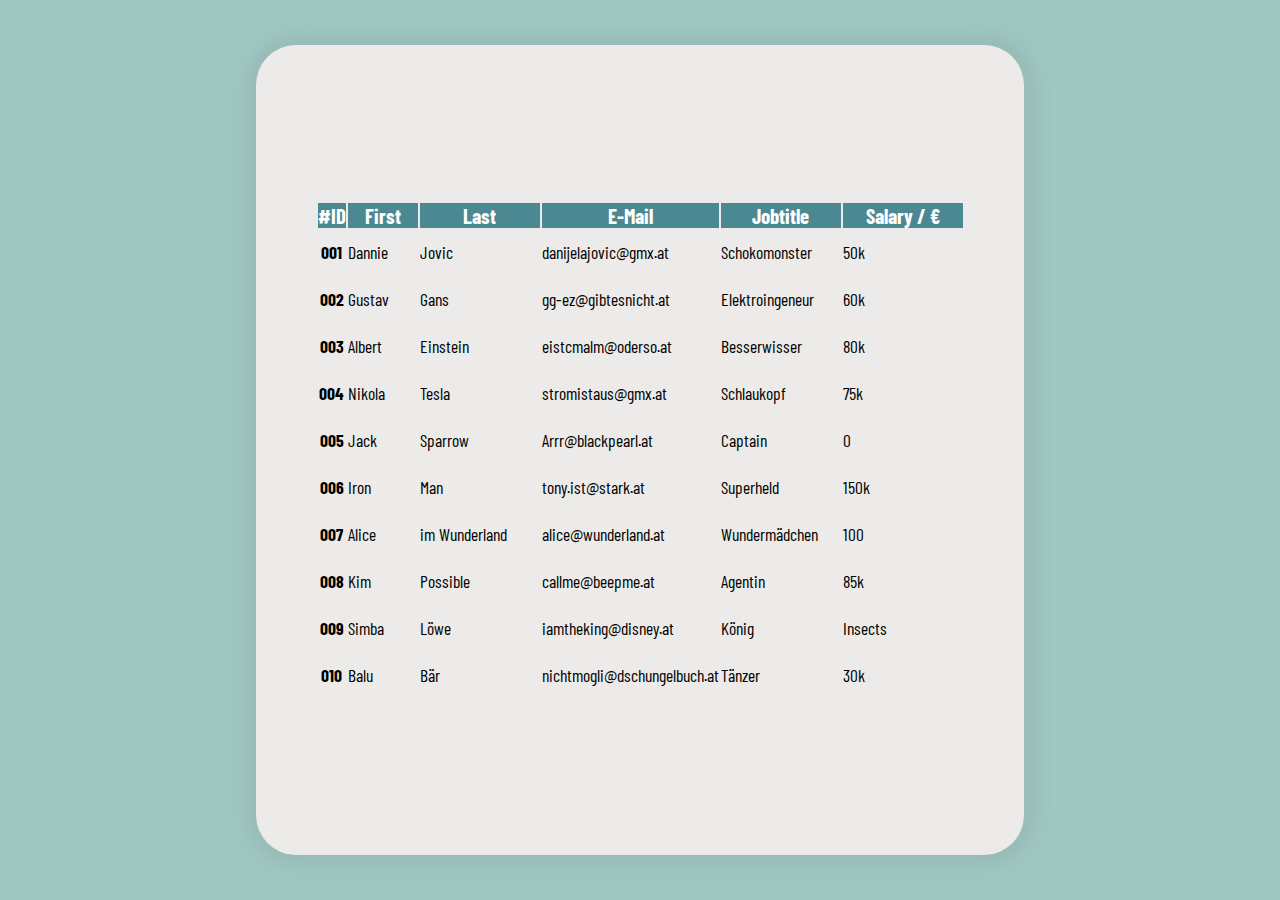
<file: Danijela Intermediate/index.html>
<!DOCTYPE html>
<html lang="de">

<head>
    <meta charset="utf-8">
    <title>Java Script, Day 6 - Exercises</title>
    <link href="https://cdn.jsdelivr.net/npm/bootstrap@5.3.2/dist/css/bootstrap.min.css" rel="stylesheet" integrity="sha384-T3c6CoIi6uLrA9TneNEoa7RxnatzjcDSCmG1MXxSR1GAsXEV/Dwwykc2MPK8M2HN" crossorigin="anonymous"/>
    <link rel="stylesheet" href="style.css">
</head>

<body>
    <div class="box">
        <div class="box-inner">
            <table class="table table-hover" id="inner-box">
                <thead>
                    <tr>
                        <th scope="col" style="color: white; background-color: #4C8891; font-size: 1.3rem;">#ID</th>
                        <th scope="col" style="color: white; background-color: #4C8891; font-size: 1.3rem;">First</th>
                        <th scope="col" style="color: white; background-color: #4C8891; font-size: 1.3rem;">Last</th>
                        <th scope="col" style="color: white; background-color: #4C8891; font-size: 1.3rem;">E-Mail</th>
                        <th scope="col" class="text-center" style="color: white; background-color: #4C8891; font-size: 1.3rem;">Jobtitle</th>
                        <th scope="col" class="text-center" style="color: white; background-color: #4C8891; font-size: 1.3rem;">Salary / €</th>
                    </tr>
                </thead>
                <tbody>
                    <div class="table-inner"></div>
                </tbody>
            </table>
        </div>
    </div>
  
<script src="script.js"></script>
</body>
</html>
</file>
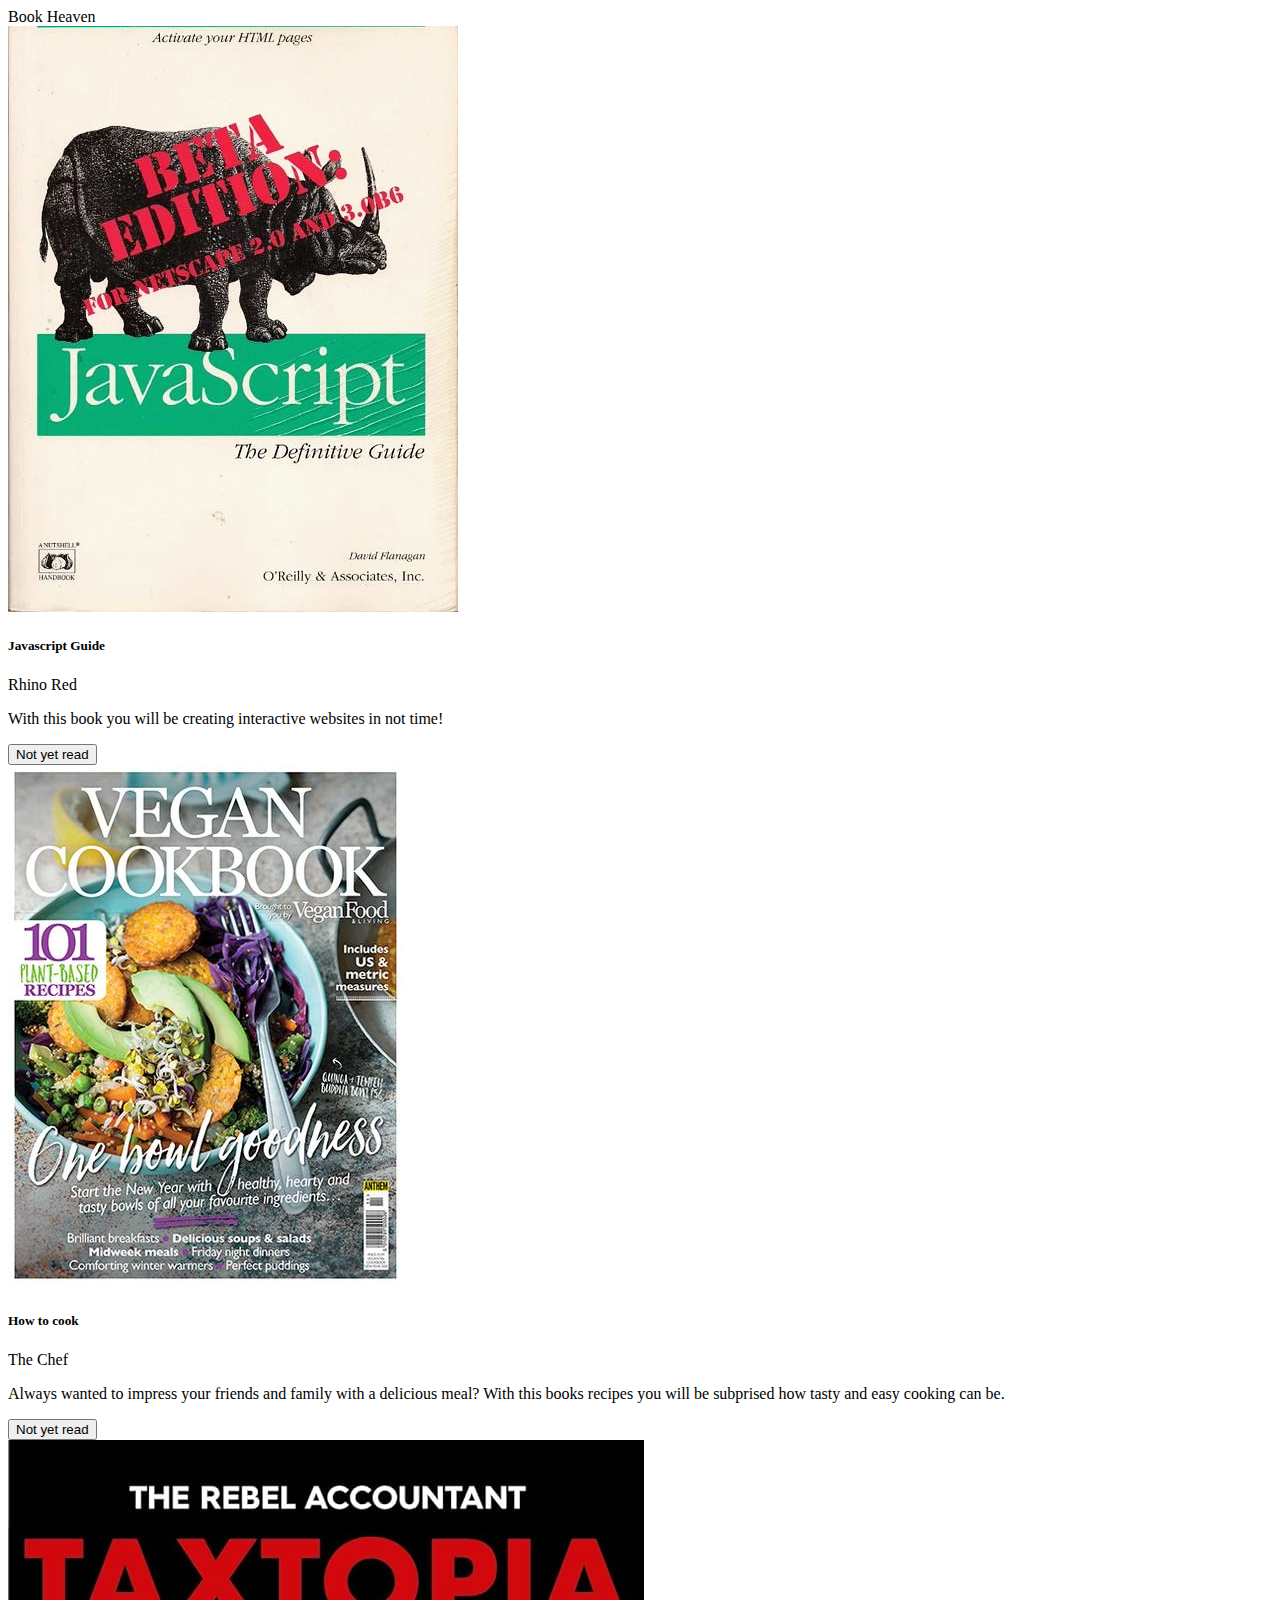
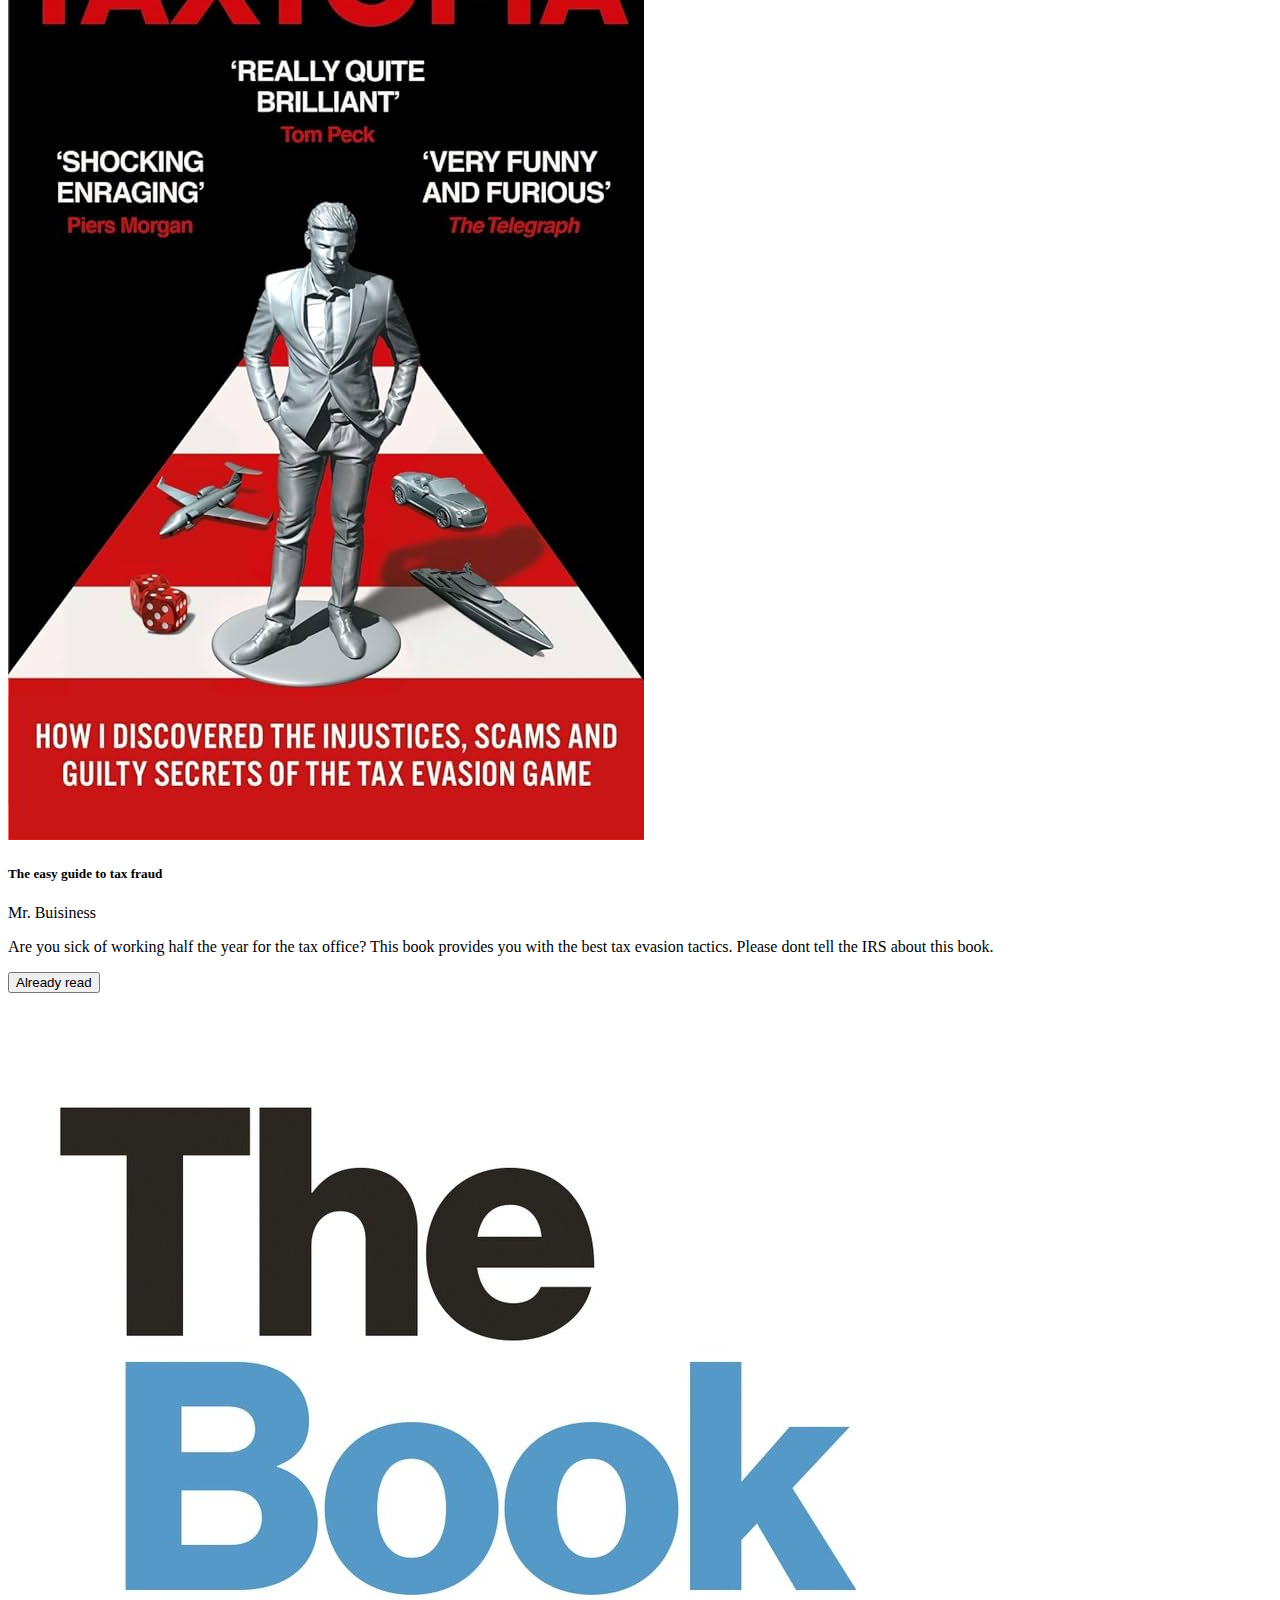
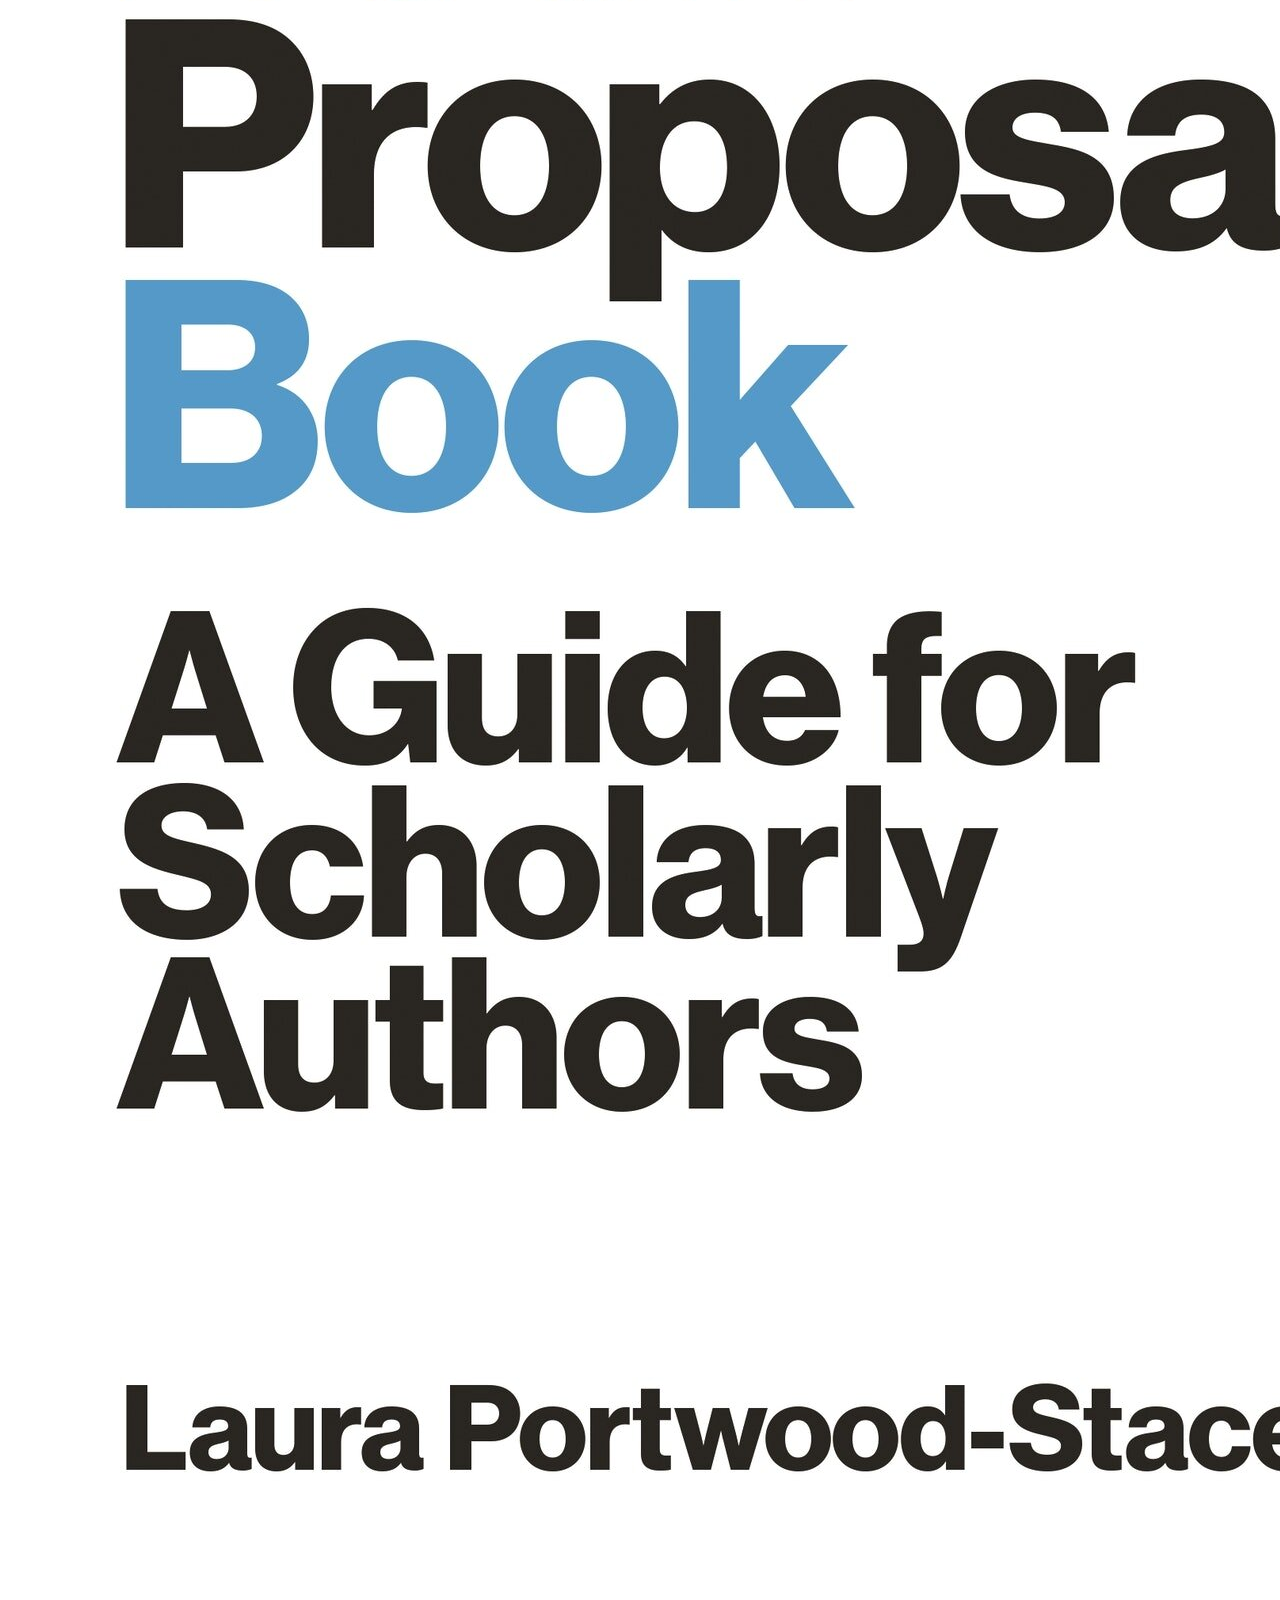
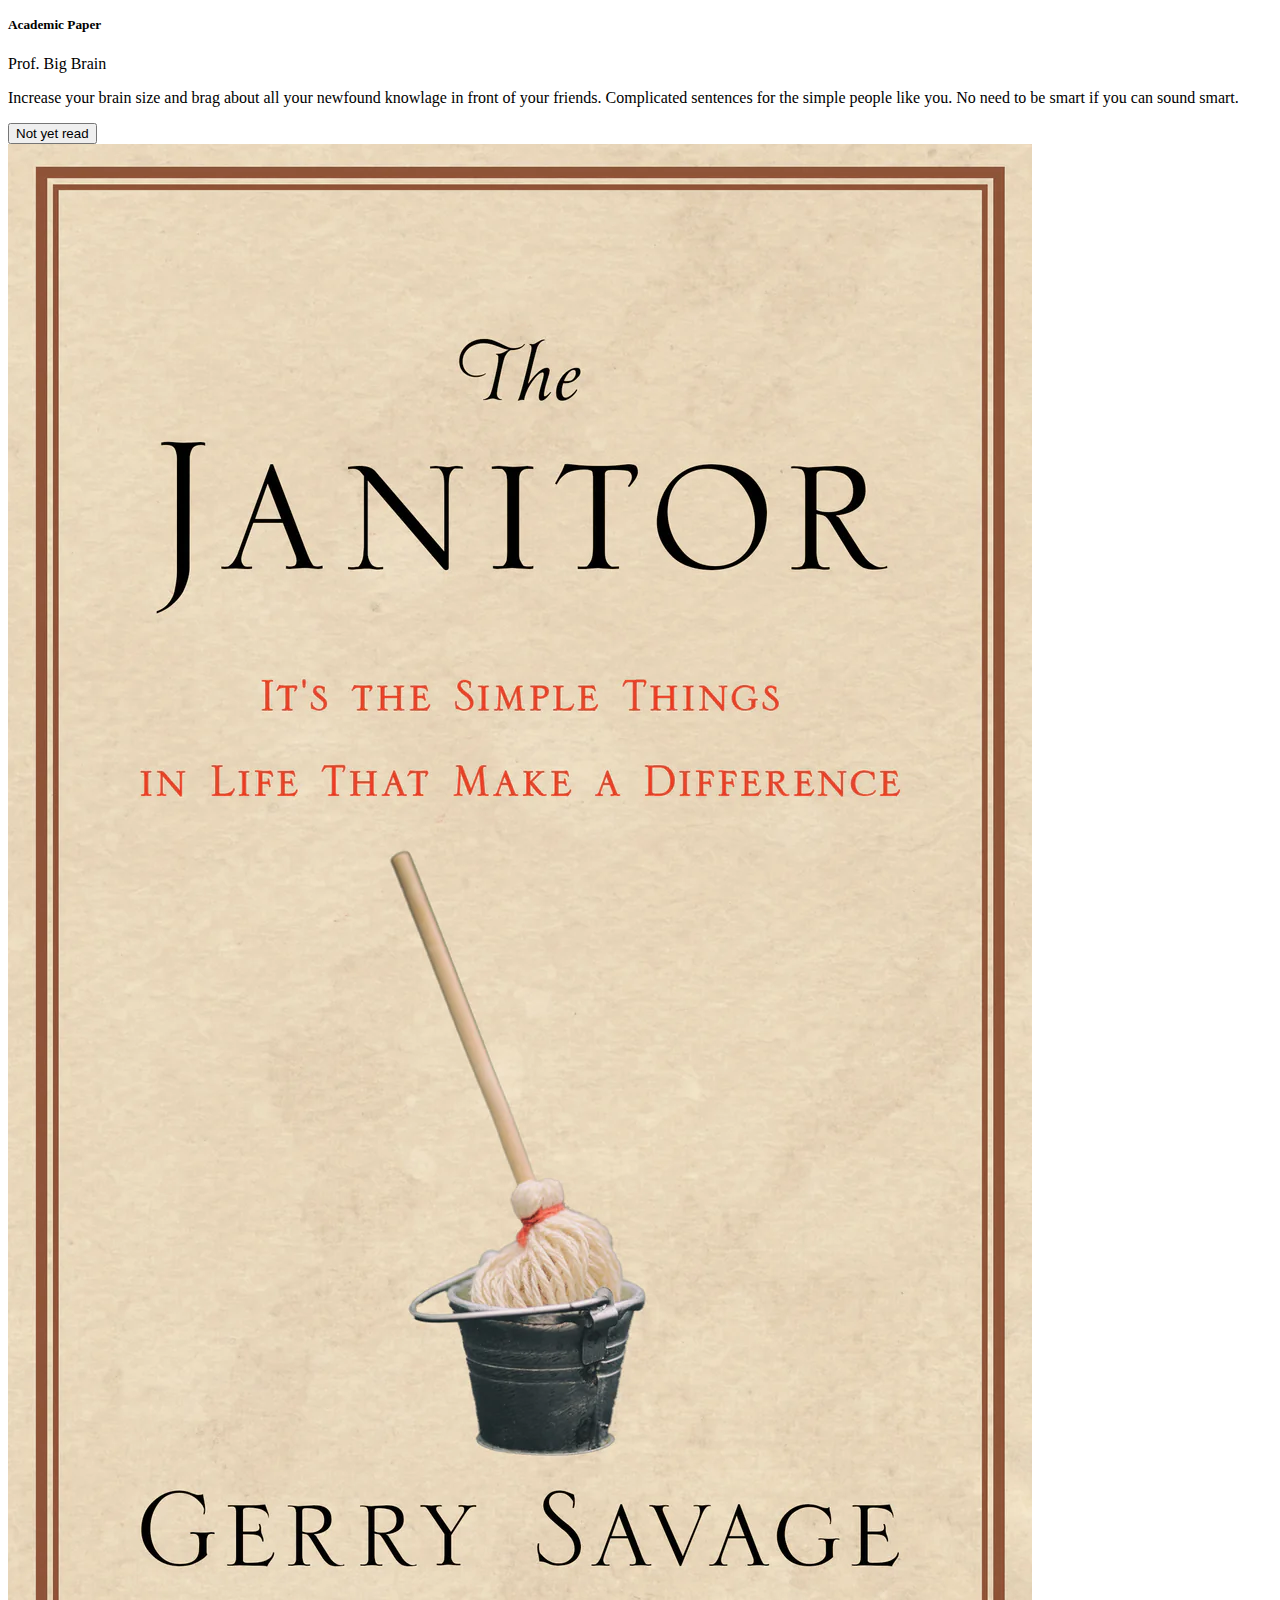
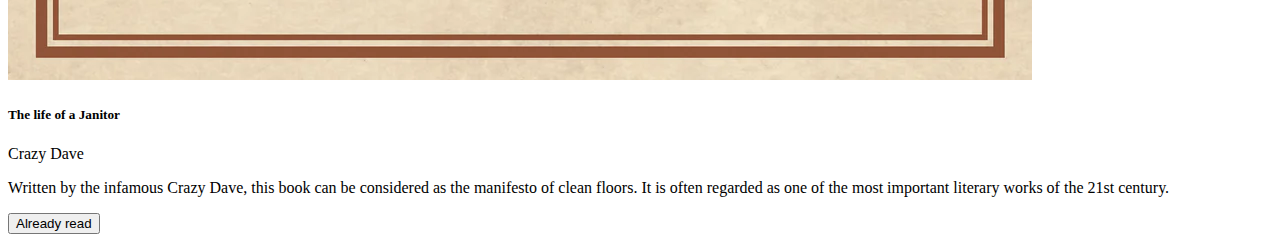
<file: Dominik/Advanced/index.html>
<!DOCTYPE html>
<html lang="en">
<head>
  <meta charset="UTF-8">
  <meta name="viewport" content="width=device-width, initial-scale=1.0">
  <title>JS Advanced</title>
  <link href="https://cdn.jsdelivr.net/npm/bootstrap@5.3.2/dist/css/bootstrap.min.css" rel="stylesheet" integrity="sha384-T3c6CoIi6uLrA9TneNEoa7RxnatzjcDSCmG1MXxSR1GAsXEV/Dwwykc2MPK8M2HN" crossorigin="anonymous">
</head>
<body>
  
  <nav class="navbar bg-body-tertiary" data-bs-theme="dark">
    <div class="container-fluid">
      <span class="navbar-brand mb-0 h1">Book Heaven</span>
    </div>
  </nav>

  <div class="container text-center mt-4">
    <div id="content">
      <!-- JS Content here -->
    </div>
  </div>

  <script src="https://cdn.jsdelivr.net/npm/bootstrap@5.3.2/dist/js/bootstrap.bundle.min.js" integrity="sha384-C6RzsynM9kWDrMNeT87bh95OGNyZPhcTNXj1NW7RuBCsyN/o0jlpcV8Qyq46cDfL" crossorigin="anonymous"></script>
  <script src="script.js"></script>
</body>
</html>
</file>
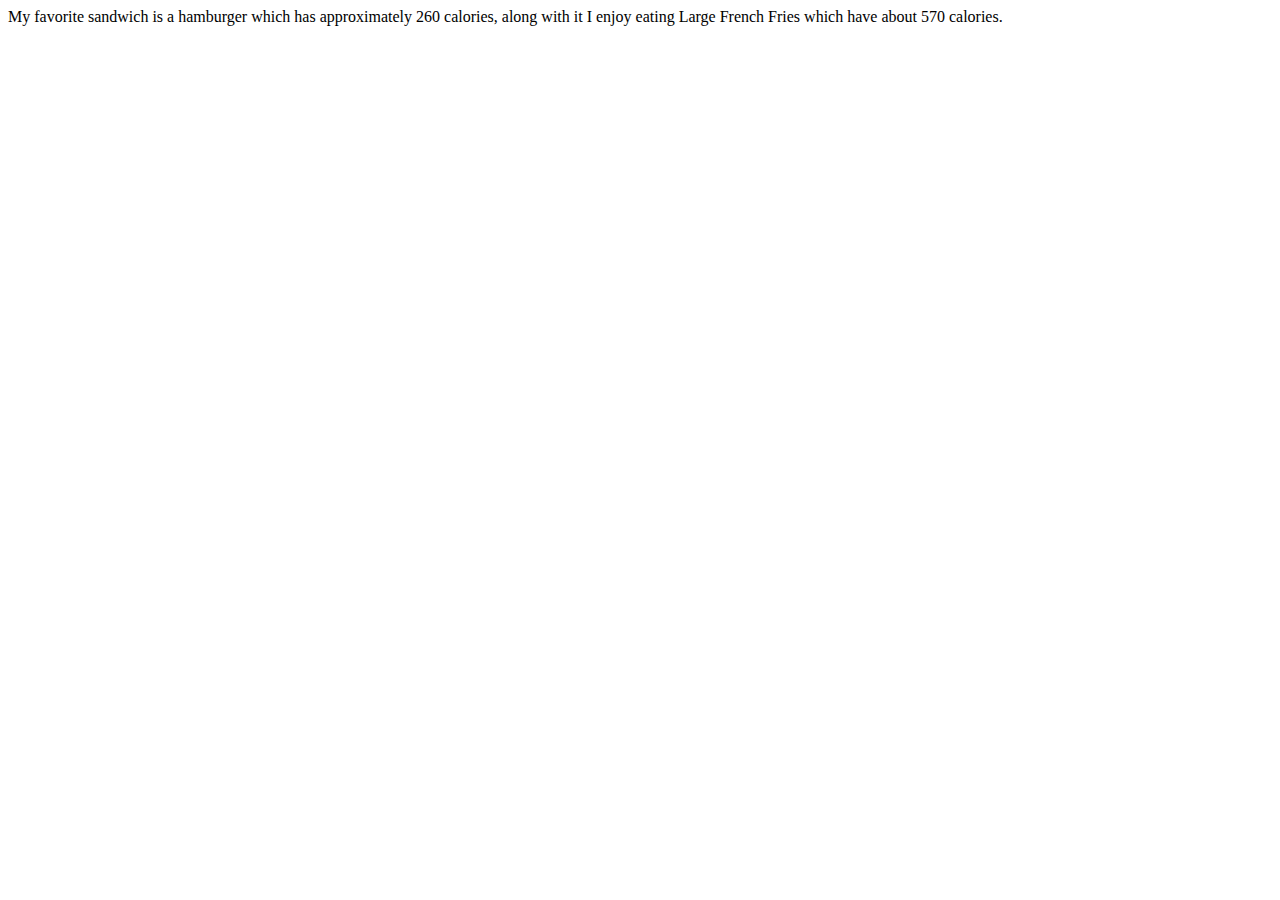
<file: Dominik/Basic/index.html>
<!DOCTYPE html>
<html lang="en">
<head>
  <meta charset="UTF-8">
  <meta name="viewport" content="width=device-width, initial-scale=1.0">
  <title>JS Basic</title>
</head>
<body>
  
  <div id="result"></div>

  <script src="script.js"></script>
</body>
</html>
</file>
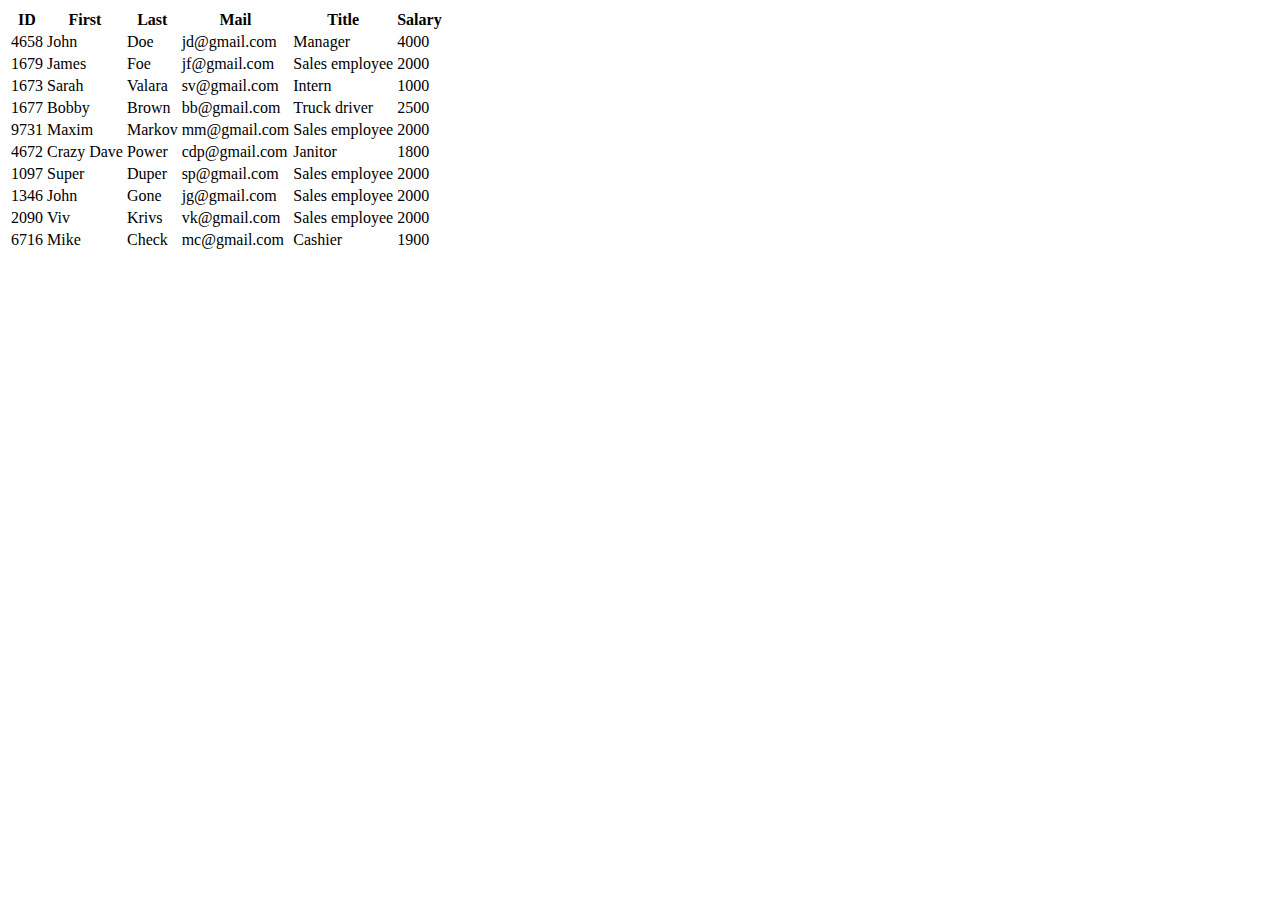
<file: Dominik/Intermediate/index.html>
<!DOCTYPE html>
<html lang="en">
<head>
  <meta charset="UTF-8">
  <meta name="viewport" content="width=device-width, initial-scale=1.0">
  <title>JS Intermediate</title>
  <link href="https://cdn.jsdelivr.net/npm/bootstrap@5.3.2/dist/css/bootstrap.min.css" rel="stylesheet" integrity="sha384-T3c6CoIi6uLrA9TneNEoa7RxnatzjcDSCmG1MXxSR1GAsXEV/Dwwykc2MPK8M2HN" crossorigin="anonymous">
</head>
<body>
  
  <div class="d-flex m-4 justify-content-center">
    <table class="table table-striped table-hover border border-2">
    <thead>
      <tr>
        <th scope="col">ID</th>
        <th scope="col">First</th>
        <th scope="col">Last</th>
        <th scope="col">Mail</th>
        <th scope="col">Title</th>
        <th scope="col">Salary</th>
      </tr>
    </thead>
    <tbody id="result">
     <!-- JS Content Here -->
    </tbody>
  </table><br></div>

  <script src="https://cdn.jsdelivr.net/npm/bootstrap@5.3.2/dist/js/bootstrap.bundle.min.js" integrity="sha384-C6RzsynM9kWDrMNeT87bh95OGNyZPhcTNXj1NW7RuBCsyN/o0jlpcV8Qyq46cDfL" crossorigin="anonymous"></script>
  <script src="script.js"></script>
</body>
</html>
</file>
<file: Danijela Intermediate/style.css>
@import url('https://fonts.googleapis.com/css2?family=Barlow+Condensed&display=swap');
* {
    padding: 0;
    margin: 0;
    box-sizing: border-box;
}

body {
    background-color: #A0C8C3;
}

.box {
    width: 60vw;
    height: 90vh;
    background-color: #ECEBE9;
    border-radius: 40px;
    position: absolute;
    top: 50%;
    left: 50%;
    transform: translate(-50%, -50%);
    display: flex;
    justify-content: center;
    align-items: center;
    box-shadow: 1px 0px 20px 10px rgba(88, 88, 88, 0.116);
}

#inner-box {
    font-family: 'Barlow Condensed', sans-serif;
    font-size: 1.1rem;
    padding: 30px;
}

td {
    width: 120px;
    height: 45px;
}

.fname {
    width: 70px;
}
</file>
